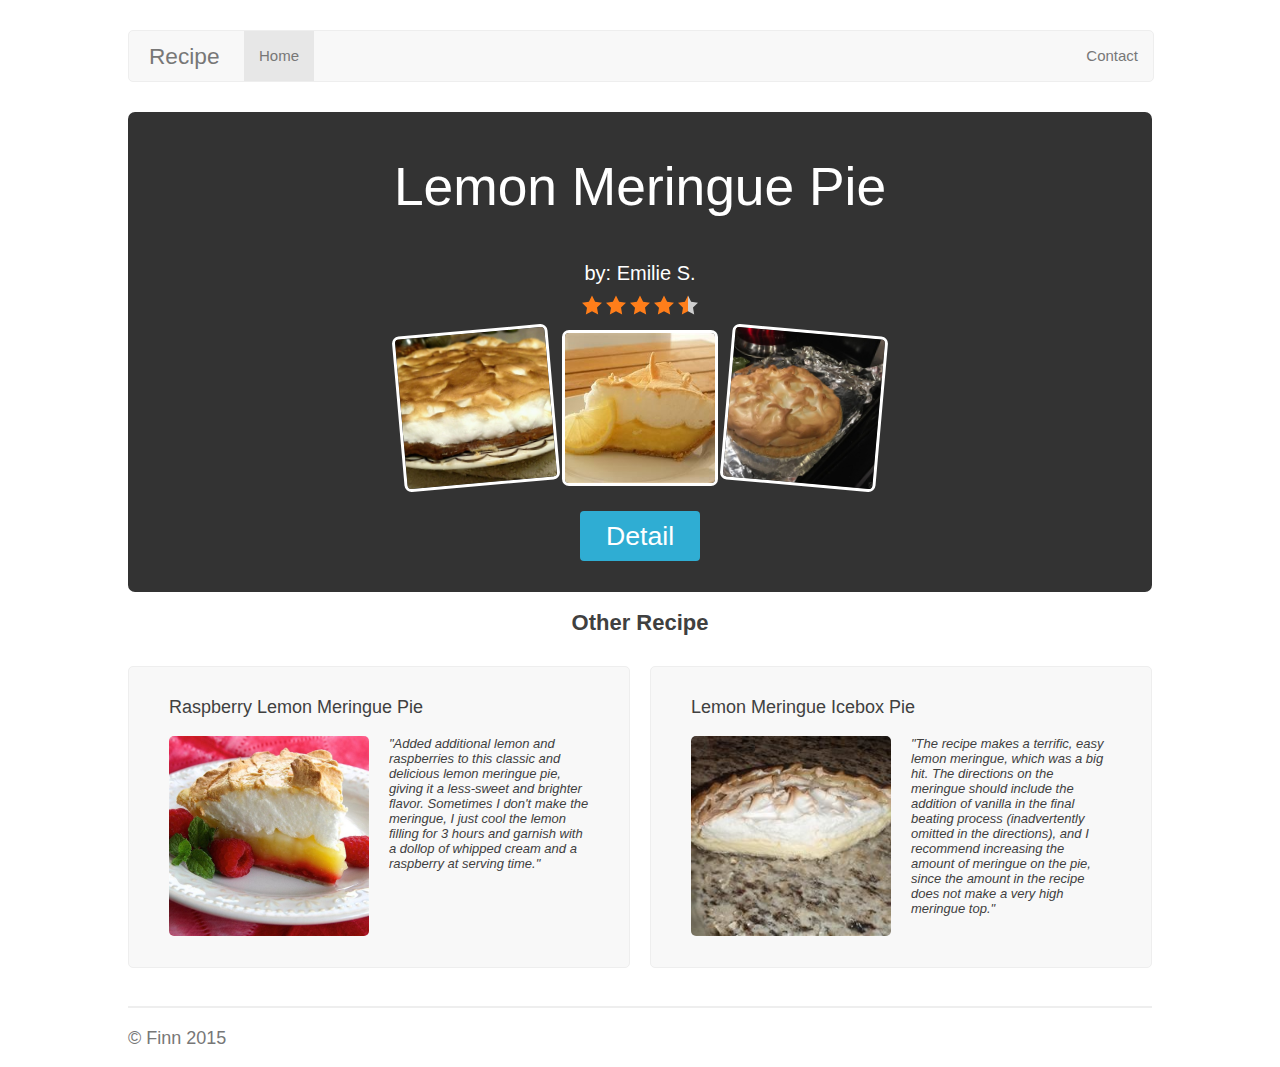
<file: Homework1-Recipe/index.html>
<!DOCTYPE html>
<html>
<head>
	<meta http-equiv="Content-Type" content="text/html; charset=utf-8"/>
	<title>Cooking Time!</title>
	<link rel="stylesheet" type="text/css" href="index.css">
</head>
<body>
	<div class="container">
		<div class="nav">
			<div class="navbar-header">
				Recipe
			</div>
			<ul class="navbar-list">
				<li id="home" class="active">Home</li>
				<li id="contact"><a href="http://www.weibo.com/2082859582/">Contact</a></li>
			</ul>
		</div>

		<div class="jumbotron">
			<p class="head">Lemon Meringue Pie</p>
			<p class="content">by: Emilie S.</p>
			<div class="stars">
				<img src="src/full-star-2015.svg" alt="full-star">
				<img src="src/full-star-2015.svg" alt="full-star">
				<img src="src/full-star-2015.svg" alt="full-star">
				<img src="src/full-star-2015.svg" alt="full-star">
				<img src="src/half-star-2015.svg" alt="half-star">
			</div>
			<div class="pic-container">
				<div class="pic">
					<a href="pie.html"><img src="src/pie1.jpg" alt="pie" class="pic1"></a>
					<a href="pie.html"><img src="src/pie2.jpg" alt="pie" class="pic2"></a>
					<a href="pie.html"><img src="src/pie3.jpg" alt="pie" class="pic3"></a>
				</div>
			</div>
			<a href="pie.html" class="button">
				Detail
			</a>
		</div>

		<h2>Other Recipe</h2>

		<div class="other-recipe-container">
			<div class="other-recipe" id="left-other">
				<div class="content">
					<p>Raspberry Lemon Meringue Pie</p>
					<img src="src/pie4.jpg" alt="pie">
					<div class="comment">"Added additional lemon and raspberries to this classic and delicious lemon meringue pie, giving it a less-sweet and brighter flavor. Sometimes I don't make the meringue, I just cool the lemon filling for 3 hours and garnish with a dollop of whipped cream and a raspberry at serving time."</div>
				</div>
			</div>
			<div class="other-recipe" id="right-other">
				<div class="content">
					<p>Lemon Meringue Icebox Pie</p>
					<img src="src/pie5.jpg" alt="pie">
					<div class="comment">"The recipe makes a terrific, easy lemon meringue, which was a big hit. The directions on the meringue should include the addition of vanilla in the final beating process (inadvertently omitted in the directions), and I recommend increasing the amount of meringue on the pie, since the amount in the recipe does not make a very high meringue top."
					</div>
				</div>
			</div>
		</div>

		<hr class="line">
		<p id="copyright">© Finn 2015</p>
	</div>
</body>
</html>
</file>
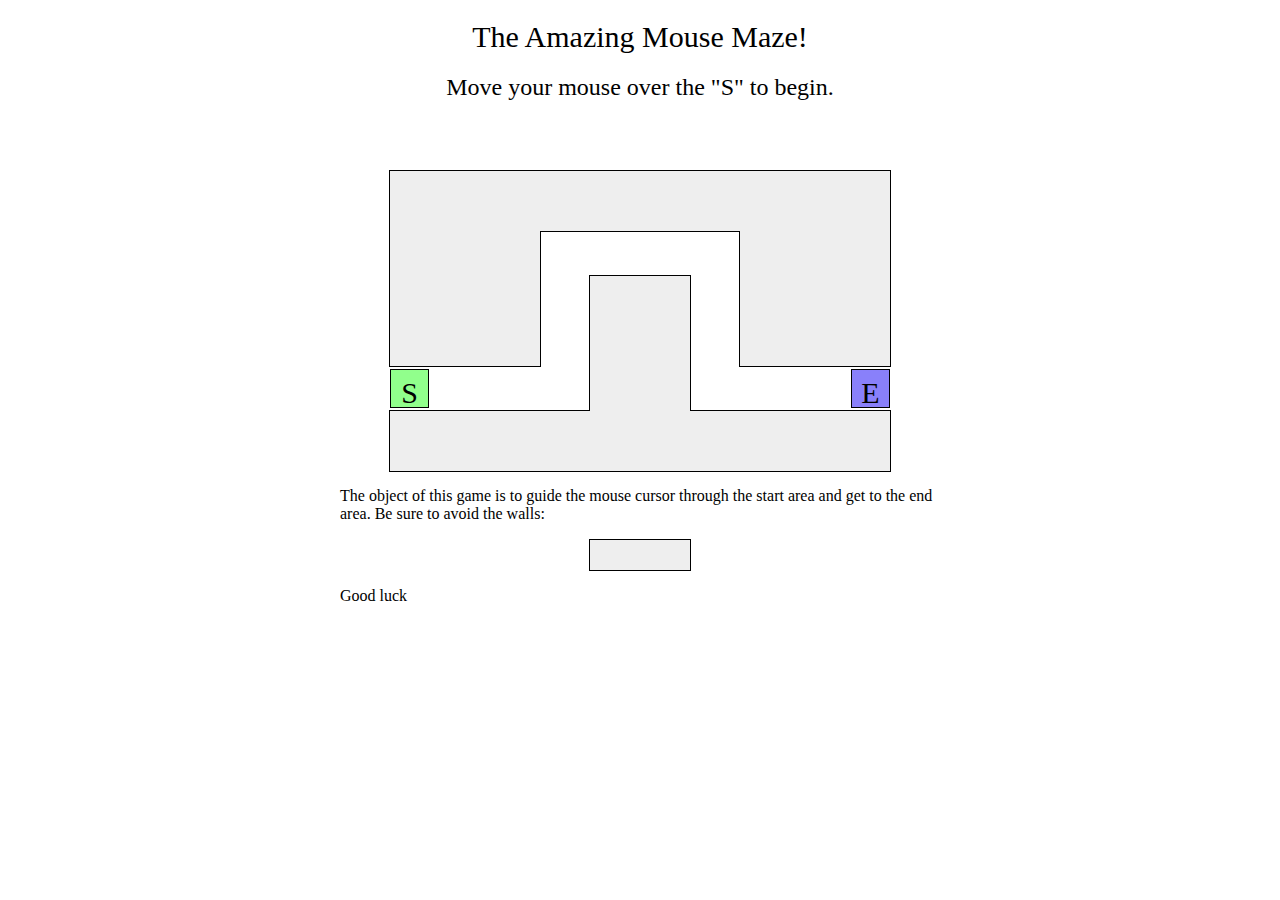
<file: Homework5-game1/index.html>
<!DOCTYPE html>
<html>
<head>
	<link rel="stylesheet" type="text/css" href="style.css">
	<script type="text/javascript" src="move.js"></script>
	<title>Maze!</title>
</head>
<body>
	<div class="container">
		<h1>The Amazing Mouse Maze!</h1>
		<h2>Move your mouse over the "S" to begin.</h2>
		<div id="show-div">
			<span id="show"></span>
		</div>
		<div class="maze" id="maze">
			<div id="start-div">S</div>
			<div id="end-div">E</div>
			<div id="left-top-div" class="wall"></div>
			<div id="mid-top-div" class="wall"></div>
			<div id="right-top-div" class="wall"></div>
			<div id="left-bottom-div" class="wall"></div>
			<div id="mid-bottom-div" class="wall"></div>
			<div id="mid-bottom-bottom-div" class="wall"></div>
			<div id="right-bottom-div" class="wall"></div>
			<div id="testCheated"></div>
		</div>
		<div class="info">
			<p>The object of this game is to guide the mouse cursor through the start area and 	get to the end area. Be sure to avoid the walls:</p>
			<div id="example-div"></div>
			<p>Good luck</p>
		</div>
	</div>
</body>
</html>
</file>
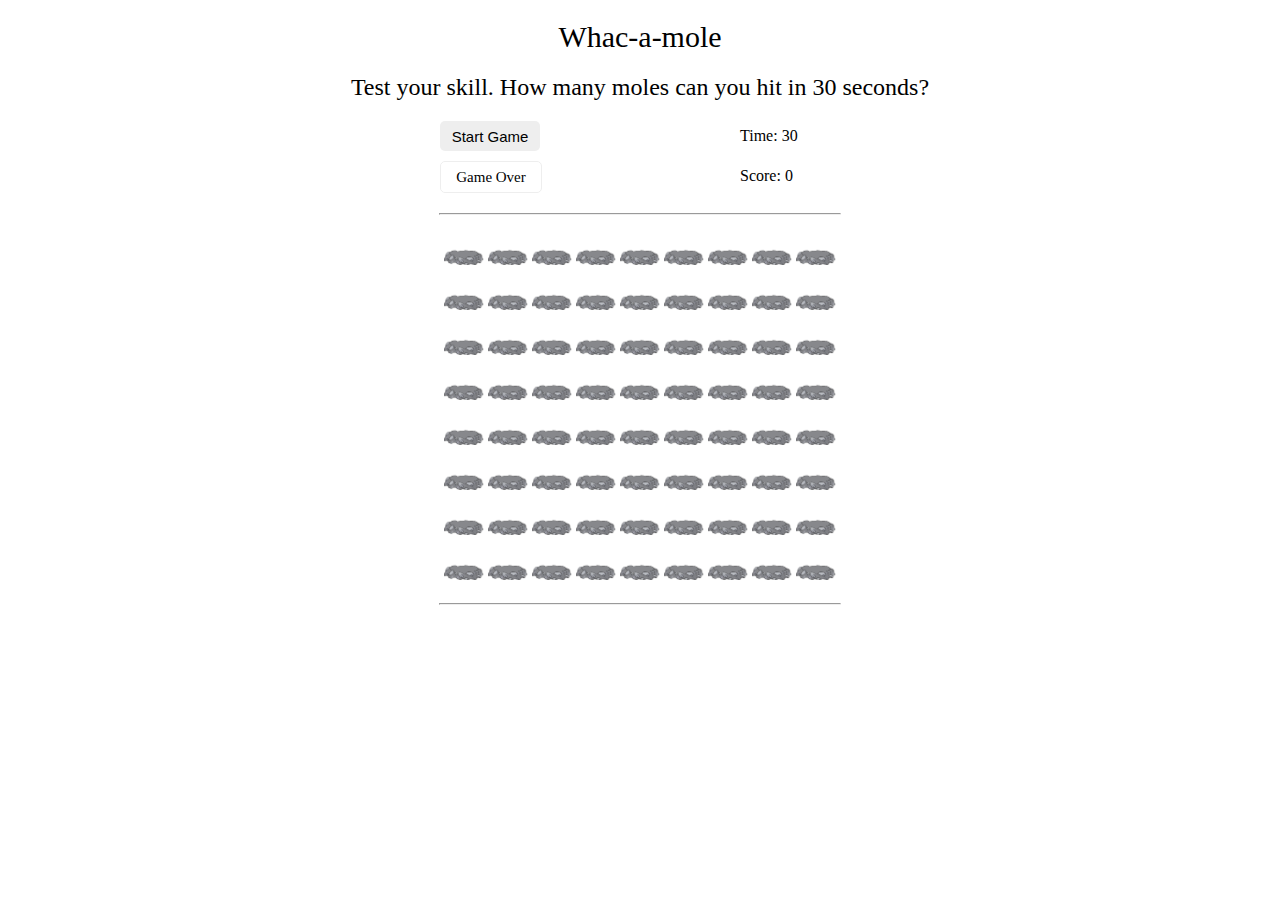
<file: Homework5-game2/index.html>
<!DOCTYPE html>
<html>
<head>
	<link rel="stylesheet" type="text/css" href="style.css">
	<script type="text/javascript" src="hit.js"></script>
	<title>Hit</title>
</head>
<body>
	<div class="container">
		<h1>Whac-a-mole</h1>
		<h2>Test your skill. How many moles can you hit in 30 seconds?</h2>
		<div class="row">
			<button id="start">Start Game</button>
			<div class="">Time: <span id="time">30</span></div>
		</div>
		<div class="row">
			<div id="state">Game Over</div>
			<div class="">Score: <span id="score">0</span></div>
		</div>
		<hr class="line" />
		<div id="ground">
		</div>
		<hr class="line" />
	</div>
</body>
</html>
</file>
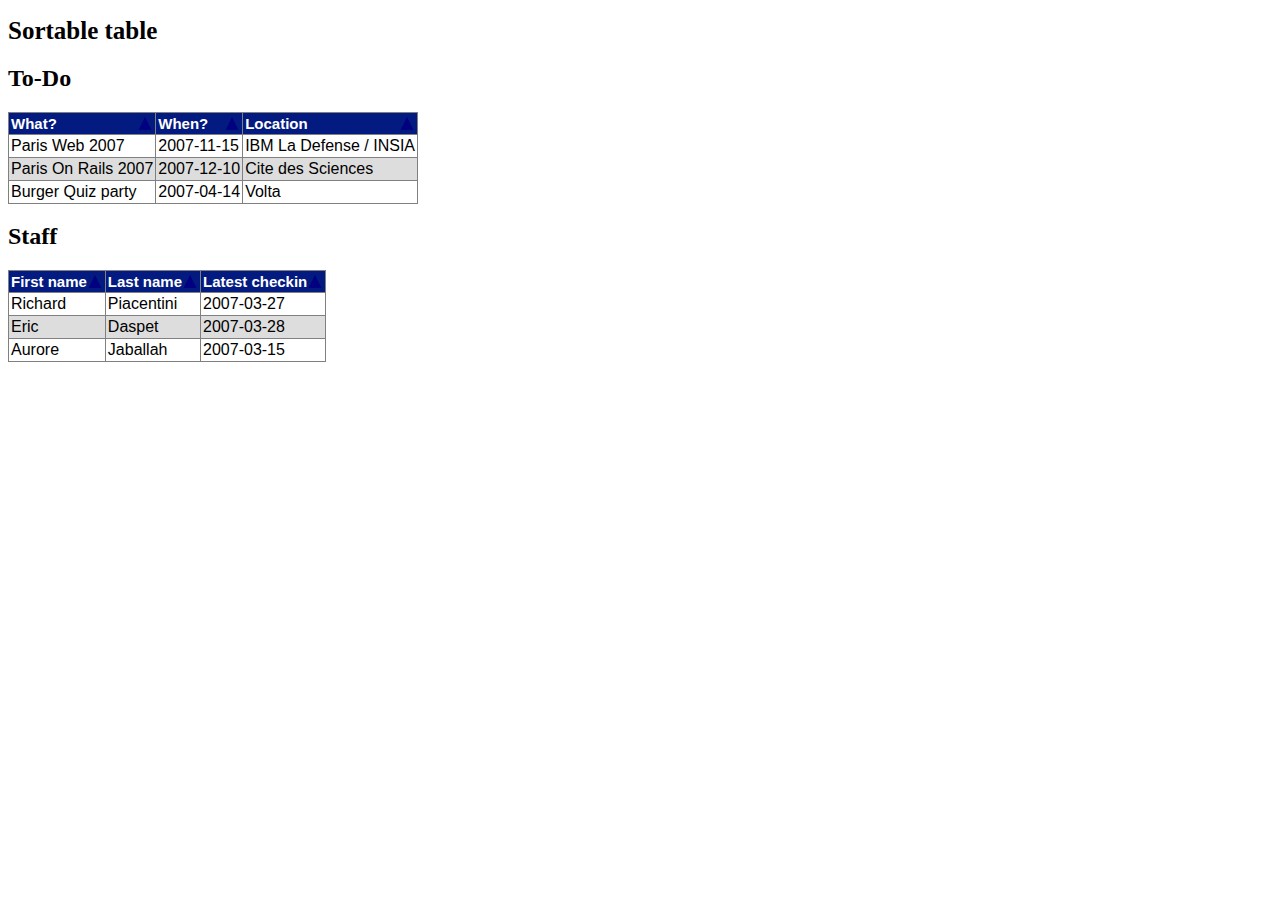
<file: Homework8-SortTable/table-sorter/index.html>
<!DOCTYPE html PUBLIC "-//W3C//DTD XHTML 1.0 Strict//EN"
 "http://www.w3.org/TR/xhtml1/DTD/xhtml1-strict.dtd">
<html xmlns="http://www.w3.org/1999/xhtml" lang="en-US" xml:lang="en-US">
<head>
    <meta http-equiv="Content-Type" content="text/html; charset=utf-8" />
    <title>Sortable table</title>
    <link rel="stylesheet" type="text/css" href="sorter.css" />
    <script type="text/javascript" src="js/jquery.js"></script>
    <script type="text/javascript" src="js/lodash.js"></script>
    <script type="text/javascript" src="js/sort.js"></script>
</head>
<body>
<h1>Sortable table</h1>

<h2>To-Do</h2>

<table id="todo">
    <thead>
        <tr>
            <th>What?<img src="ascend.png" class="scend"></th>
            <th>When?<img src="ascend.png" class="scend"></th>
            <th>Location<img src="ascend.png" class="scend"></th>
        </tr>
    </thead>
    <tbody>
        <tr>
            <td>Paris Web 2007</td>
            <td>2007-11-15</td>
            <td>IBM La Defense / INSIA</td>
        </tr>
        <tr class="alternate">
            <td>Paris On Rails 2007</td>
            <td>2007-12-10</td>
            <td>Cite des Sciences</td>
        </tr>
        <tr>
            <td>Burger Quiz party</td>
            <td>2007-04-14</td>
            <td>Volta</td>
        </tr>
    </tbody>
</table>

<h2>Staff</h2>

<table id="staff">
    <thead>
        <tr>
            <th>First name<img src="ascend.png" class="scend"></th>
            <th>Last name<img src="ascend.png" class="scend"></th>
            <th>Latest checkin<img src="ascend.png" class="scend"></th>
        </tr>
    </thead>
    <tbody>
        <tr>
            <td>Richard</td>
            <td>Piacentini</td>
            <td>2007-03-27</td>
        </tr>
        <tr class="alternate">
            <td>Eric</td>
            <td>Daspet</td>
            <td>2007-03-28</td>
        </tr>
        <tr>
            <td>Aurore</td>
            <td>Jaballah</td>
            <td>2007-03-15</td>
        </tr>
    </tbody>
</table>

</body>
</html>
</file>
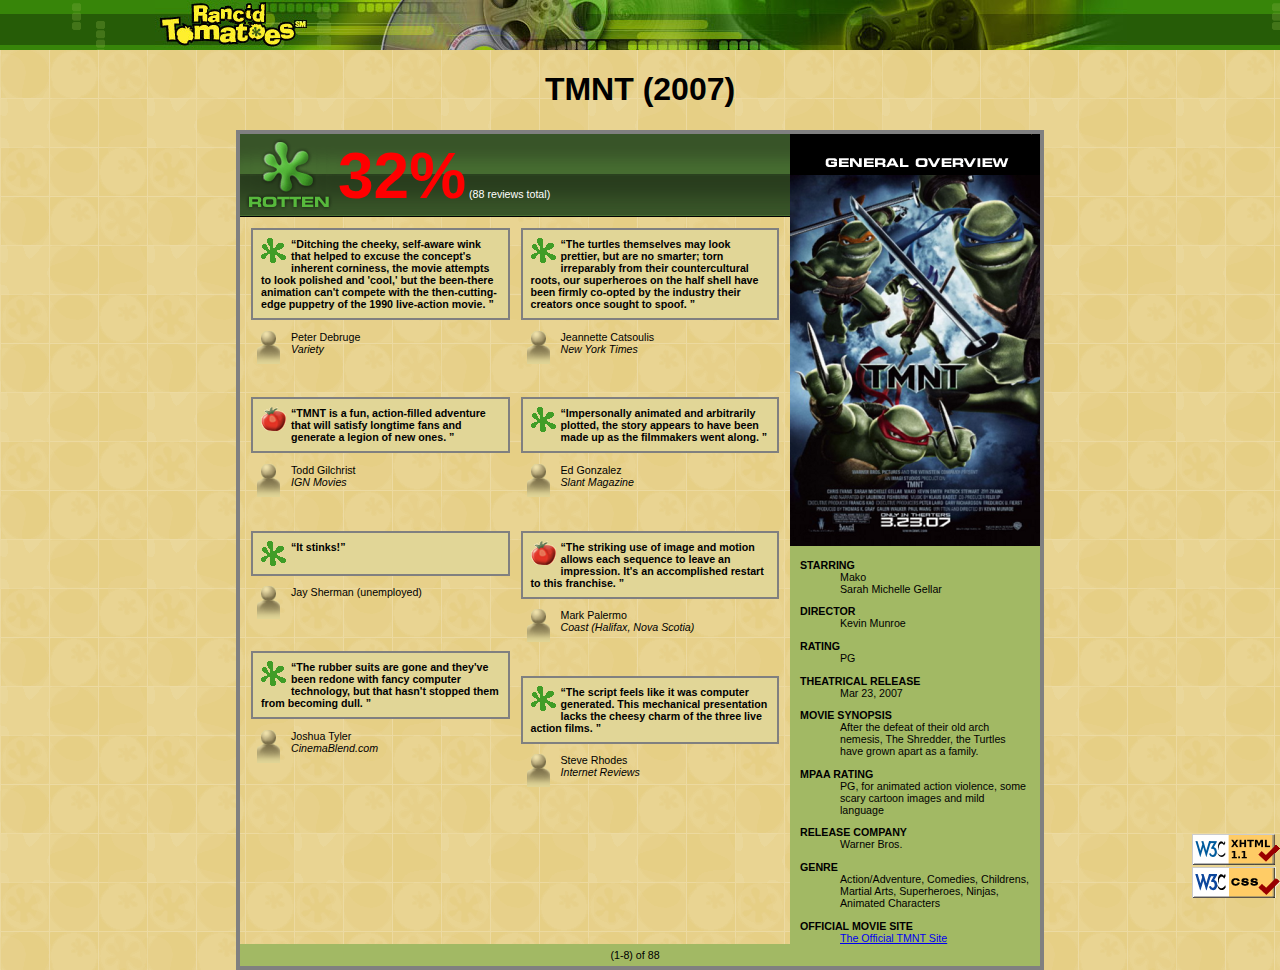
<file: Homework2-Movie/tmnt.html>
<!DOCTYPE html>
<html>
	<head>
		<meta charset="utf-8" />
		<title>TMNT - Rancid Tomatoes</title>
		<meta http-equiv="Content-Type" content="text/html; charset=utf-8" />
		<link href="movie.css" type="text/css" rel="stylesheet" />
		<link rel="Shortcut Icon" href="src/rotten.gif">
	</head>

	<body>
		<div class="banner">
			<img src="src/banner.png" alt="Rancid Tomatoes" />
		</div>

		<h1 class="main-heading">TMNT (2007)</h1>
		
		<div class="container">
			<div class="overview-container">
				<div>
					<img src="src/generaloverview.png" alt="general overview" />
				</div>
				<div class="content">
					<dl>
						<dt>STARRING</dt>
						<dd>Mako <br /> Sarah Michelle Gellar</dd>
			
						<dt>DIRECTOR</dt>
						<dd>Kevin Munroe</dd>
			
						<dt>RATING</dt>
						<dd>PG</dd>
			
						<dt>THEATRICAL RELEASE</dt>
						<dd>Mar 23, 2007</dd>
			
						<dt>MOVIE SYNOPSIS</dt>
						<dd>After the defeat of their old arch nemesis, The Shredder, the Turtles have grown apart as a family.</dd>
			
						<dt>MPAA RATING</dt>
						<dd>PG, for animated action violence, some scary cartoon images and mild language</dd>
			
						<dt>RELEASE COMPANY</dt>
						<dd>Warner Bros.</dd>
			
						<dt>GENRE</dt>
						<dd>Action/Adventure, Comedies, Childrens, Martial Arts, Superheroes, Ninjas, Animated Characters</dd>
			
						<dt>OFFICIAL MOVIE SITE</dt>
						<dd><a href="http://www.tmnt.com/">The Official TMNT Site</a></dd>
					</dl>
				</div>
			</div>
			<div class="rotten-container">
				<div class="heading">
					<img src="src/rottenbig.png" alt="Rotten" />
					<span class="content"><span class="red-bold-48pt">32%</span> (88 reviews total)</span>
				</div>
				<div class="col-left">
					<div class="review-container">		
						<p class="quote-box">
							<img src="src/rotten.gif" alt="Rotten" />
							<q class="quote">Ditching the cheeky, self-aware wink that helped to excuse the concept's inherent corniness, the movie attempts 	to look polished 	and 		'cool,' but the been-there animation can't compete with the then-cutting-edge puppetry of the 	1990 live-action movie.
							</q>
						</p>
						<p class="reviewer">
							<img src="src/critic.gif" alt="Critic" />
							<span class="name">Peter Debruge <br /></span>
							<span class="publication">Variety</span>
						</p>
					</div>
	
					<div class="review-container">
						<p class="quote-box">
							<img src="src/fresh.gif" alt="Fresh" />
							<q class="quote">TMNT is a fun, action-filled adventure that will satisfy longtime fans and generate a legion of new ones.
							</q>
						</p>
						<p class="reviewer">
							<img src="src/critic.gif" alt="Critic" />
							<span class="name">Todd Gilchrist <br /></span>
							<span class="publication">IGN Movies</span>
						</p>
					</div>
	
					<div class="review-container">
						<p class="quote-box">
							<img src="src/rotten.gif" alt="Rotten" />
							<q class="quote">It stinks!</q>
						</p>
						<p class="reviewer">
							<img src="src/critic.gif" alt="Critic" />
							<span class="name">Jay Sherman (unemployed)</span>
						</p>
					</div>
	
					<div class="review-container">
						<p class="quote-box">
							<img src="src/rotten.gif" alt="Rotten" />
							<q class="quote">The rubber suits are gone and they've been redone with fancy computer technology, but that hasn't stopped them 	from becoming dull.
							</q>
						</p>
						<p class="reviewer">
							<img src="src/critic.gif" alt="Critic" />
							<span class="name">Joshua Tyler <br /></span>
							<span class="publication">CinemaBlend.com</span>
						</p>
					</div>
				</div>	
				<div class="col-right">
					<div class="review-container">
						<p class="quote-box">
							<img src="src/rotten.gif" alt="Rotten" />
							<q class="quote">The turtles themselves may look prettier, but are no smarter; torn irreparably from their countercultural 	roots, our superheroes 	on 	the 	half shell have been firmly co-opted by the industry their creators once sought to spoof.
							</q>
						</p>
						<p class="reviewer">
							<img src="src/critic.gif" alt="Critic" />
							<span class="name">Jeannette Catsoulis <br /></span>
							<span class="publication">New York Times</span>
						</p>
					</div>
	
					<div class="review-container">
						<p class="quote-box">
							<img src="src/rotten.gif" alt="Rotten" />
							<q class="quote">Impersonally animated and arbitrarily plotted, the story appears to have been made up as the filmmakers went 	along.
							</q>
						</p>
						<p class="reviewer">
							<img src="src/critic.gif" alt="Critic" />
							<span class="name">Ed Gonzalez <br /></span>
							<span class="publication">Slant Magazine</span>
						</p>
					</div>
	
					<div class="review-container">
						<p class="quote-box">
							<img src="src/fresh.gif" alt="Fresh" />
							<q class="quote">The striking use of image and motion allows each sequence to leave an impression. It's an accomplished restart 	to this franchise.
							</q>
						</p>
						<p class="reviewer">
							<img src="src/critic.gif" alt="Critic" />
							<span class="name">Mark Palermo <br /></span>
							<span class="publication">Coast (Halifax, Nova Scotia)</span>
						</p>
					</div>
	
					<div class="review-container">
						<p class="quote-box">
							<img src="src/rotten.gif" alt="Rotten" />
							<q class="quote">The script feels like it was computer generated. This mechanical presentation lacks the cheesy charm of the 	three live action 	films.
							</q>
						</p>
						<p class="reviewer">
							<img src="src/critic.gif" alt="Critic" />
							<span class="name">Steve Rhodes <br /></span>
							<span class="publication">Internet Reviews</span>
						</p>
					</div>
				</div>
			</div>
			<p class="page">(1-8) of 88</p>
		</div>
		
		<div class="w3c">
			<a href="http://validator.w3.org/check/referer"><img src="src/w3c-xhtml.png" alt="Valid XHTML 1.1" /></a> <br />
			<a href="http://jigsaw.w3.org/css-validator/check/referer"><img src="src/w3c-css.png" alt="Valid CSS!" /></a>
		</div>
		
	</body>
</html>
</file>
<file: Homework1-Recipe/index.css>
body {
	color: #404040;
	font-size: 11pt;
	font-family: 'Century Gothic', Verdana, sans-serif;
}

.container {
  padding-right: 15px;
  padding-left: 15px;
  margin-right: auto;
  margin-left: auto;
  width: 1024px;
}

.nav {
	height: 50px;
	margin: 30px auto;
	width: 1024px;
	border-radius: 5px;
	border: 1px solid #EEEEEE;
	background-color: #F8F8F8;
}

.navbar-header {
	text-indent: 20px;
	line-height: 50px;
	font-size: 17pt;
	font-family: 'Century Gothic', Verdana, sans-serif;
	color: #777;
	width: 115px;
	float: left;
}

.navbar-list {
	padding-left: 115px;
	margin: 0;
	list-style-type: none;
	line-height: 50px;
	font-size: 15px;
}

.navbar-list li {
	width: auto;
	padding-left: 15px;
	padding-right: 15px;
	float: left;
	color: #777;
}

#home:hover {
	cursor: pointer;
	color: #000000;
}

#contact a:hover {
	cursor: pointer;
	color: #EA726F;
}

#contact a {
	color: #777;
	text-decoration: none;
	display: block;
}
.navbar-list .active {
	background-color: #E7E7E7;
}

#contact {
	float: right;
}

.line {
	border: 1px solid #EEEEEE;
	margin-top: 40px;
	margin-bottom: 20px;
}

.jumbotron {
	height: 480px;
	background-color: #333;
	border-radius: 7px;
	text-align: center;
}

.jumbotron .head {
	color: #fff;
	line-height: 150px;
	font-size: 40pt;
	font-family: 'Comic Sans MS', 'Century Gothic', Verdana, sans-serif;
	font-weight: normal;
	margin: 0px;
}

.jumbotron .content {
	color: #fff;
	font-size: 15pt;
	font-family: 'Comic Sans MS', 'Century Gothic', Verdana, sans-serif;
	font-weight: normal;
	margin: 0px;
}

.jumbotron .pic-container {
	margin-top: 10px;
	margin-left: auto;
	margin-right: auto;
	width: auto;
	clear: both;
}

.jumbotron .pic img{
	border: solid 3px white;
	border-radius: 7px;
	width: 150px;
	height: auto;
	margin: 2px;
	-webkit-transition: all ease-in 0.3s;
    -moz-transition: all ease-in 0.3s;
    -ms-transition: all ease-in 0.3s;
    -o-transition: all ease-in 0.3s;
    transition: all ease-in 0.3s;
}

.jumbotron .pic img:hover {
	box-shadow: 15px 15px 20px rgba(50, 50, 50, 0.4);
    transform: rotate(0deg) scale(1.20);
    -webkit-transform: rotate(0deg) scale(1.20);
    -webkit-transition: all ease-in 0.3s;
    -moz-transition: all ease-in 0.3s;
    -ms-transition: all ease-in 0.3s;
    -o-transition: all ease-in 0.3s;
    transition: all ease-in 0.3s;
    z-index: 2;
}


.pic1{
    transform: rotate(-5deg);
    -webkit-transform: rotate(-5deg);
    -moz-transform: rotate(-5deg);
    -ms-transform: rotate(-5deg);
    -o-transform: rotate(-5deg);
}


.pic3{
    transform: rotate(5deg);
    -webkit-transform: rotate(5deg);
    -moz-transform: rotate(5deg);
    -ms-transform: rotate(5deg);
    -o-transform: rotate(5deg);
}


.jumbotron .stars {
	margin-top: 10px;
	margin-left: auto;
	margin-right: auto;
}

.jumbotron .button {
	min-height: 50px;
	line-height: 50px;
	display: block;
	color: white;
	width: 120px;
	border-radius: 4px;
	margin-left: auto;
	margin-right: auto;
	background-color: #2FADD3;
	margin-top: 20px;
	font-size: 20pt;
	font-family: 'Comic Sans MS', Helvetica, 'Century Gothic', Verdana, sans-serif;
	text-align: center;
	text-decoration: none;
}

.jumbotron .button:hover {
	cursor: pointer;
	background-color: #2891B1;
}

h2 {
	text-align: center;
}

.other-recipe-container {
	margin-top: 30px;
	width: auto;
	height: 300px;
}

.other-recipe {
	border: 1px solid #EEEEEE;
	background-color: #F8F8F8;
	width: 500px;
	height: 300px;
	border-radius: 5px;
}

#left-other {
	float: left;
}

.other-recipe .content {
	margin: 30px 40px;
	font-size: 18px;
}

.other-recipe .comment {
	width: 200px;
	float: right;
	font-size: 13px;
	font-style: italic;
}

.other-recipe .content img{
	border-radius: 5px;
	width: 200px;
	float: left;
}

#right-other {
	float: right;
}

#copyright {
	font-size: 18px;
	color: #777;
}
</file>
<file: Homework5-game1/style.css>
body {
	/*cursor: url('img/blueMouse.cur'), default;*/
	font-family: 'Century Gothic', serif;
	margin: 0;
	padding: 0;
}

h1 {
	font-size: 30px;
	font-weight: normal;
}

h2 {
	font-size: 24px;
	font-weight: normal;
	margin-bottom: 10px; 
}

#show-div {
	text-align: center;
	height: 30px;
	margin: 20px;
}

.show {
	font-size: 24px;
	font-weight: normal;
}

.container {
	text-align: center;
	margin-left: auto;
	margin-right: auto;
	width: 1024px;
	background-color: #fff;
}

.maze {
	position: relative;
	margin-left: auto;
	margin-right: auto;
	height: 300px;
	width: 500px;
}

.maze:hover {
	cursor: pointer;
}

#example-div {
	background-color: #EEE;
	margin-left: auto;
	margin-right: auto;
	width: 100px;
	height: 30px;
	border: 1px solid black;
}

.container p {
	text-align: left;
}

.wall {
	background-color: #EEE;
}

.red-wall {
	background-color: #FD3636;
}

#start-div {
	-moz-user-select:none;/*火狐*/
	-webkit-user-select:none;/*webkit浏览器*/
	-ms-user-select:none;/*IE10*/
	-khtml-user-select:none;/*早期浏览器*/
	user-select:none;
	/*cursor: url('img/blueMouse.cur'), default;*/
	line-height: 45px;
	font-size: 30px;
	position: absolute;
	top: 198px;
	left: 0;
	height: 37px;
	width: 37px;
	border: 1px solid black;
	background-color: #91FF8C;
}

#end-div {
	-moz-user-select:none;/*火狐*/
	-webkit-user-select:none;/*webkit浏览器*/
	-ms-user-select:none;/*IE10*/
	-khtml-user-select:none;/*早期浏览器*/
	user-select:none;
	line-height: 45px;
	font-size: 30px;
	position: absolute;
	top: 198px;
	right: 0;
	height: 37px;
	width: 37px;
	border: 1px solid black;
	background-color: #8980FA;
}

#left-top-div {
	position: absolute;
	top: 0;
	left: 0;
	width: 30%;
	height: 65%;
	border: 1px solid black;
	margin: -1px;
}

#mid-top-div {
	position: absolute;
	top: 0;
	left: 30%;
	width: 40%;
	height: 20%;
	border-top: 1px solid black;
	margin-top: -1px;
	border-bottom: 1px solid black;
	margin-bottom: -1px;
	z-index: 1;
}

#right-top-div {
	position: absolute;
	right: 0;
	top: 0;
	width: 30%;
	height: 65%;
	border: 1px solid black;
	margin: -1px;
	z-index: 0;
}

#left-bottom-div {
	position: absolute;
	bottom: 0;
	left: 0;
	width: 40%;
	height: 20%;
	border: 1px solid black;
	margin: -1px;
	border-right: 0 solid black;
	margin-right: 0px;
}

#mid-bottom-div {
	position: absolute;
	bottom: 20%;
	left: 40%;
	width: 20%;
	height: 45%;
	border: 1px solid black;
	margin: -1px;
	border-bottom: 0 solid black;
	margin-bottom: 0;
}

#mid-bottom-bottom-div {
	position: absolute;
	bottom: 0;
	left: 40%;
	width: 20%;
	height: 20%;
	border-bottom: 1px solid black;
	margin-bottom: -1px;
}

#right-bottom-div {
	position: absolute;
	bottom: 0;
	left: 60%;
	width: 40%;
	height: 20%;
	border: 1px solid black;
	margin: -1px;
	border-left: 0 solid black;
	margin-left: 0;
}


#testCheated {
	position: absolute;
	left: 40%;
	top: 20%;
	width: 1px;
	height: 15%;
	background-color: #fff;
	opacity: 0;
}

.info {
	margin-left: auto;
	margin-right: auto;
	width: 600px;
}
</file>
<file: Homework5-game2/style.css>
body {
	padding: 0;
	margin: 0;
	font-family: 'Century Gothic', serif;
}

h1 {
	font-size: 30px;
	font-weight: normal;
}

h2 {
	font-size: 24px;
	font-weight: normal;
}

.container {
	-moz-user-select:none;/*火狐*/
	-webkit-user-select:none;/*webkit浏览器*/
	-ms-user-select:none;/*IE10*/
	-khtml-user-select:none;/*早期浏览器*/
	user-select:none;
	cursor: url(img/bang.cur), default;
	text-align: center;
	margin-left: auto;
	margin-right: auto;
	width: 800px;
	background-color: #fff;
}

.container:active {
	cursor: url(img/bang2.cur), default;
}


.row {
	margin-left: auto;
	margin-right: auto;
	width: 400px;
	overflow: hidden;
	margin-bottom: 10px;
}

.row button {
	float: left;
}

.row div {
	text-align: left;
	line-height: 30px;
	width: 100px;
	float: right;
}

#start {
	font-size: 15px;
	background-color: #eee;
	border-radius: 5px;
	outline: none;
	border: none;
	width: 100px;
	height: 30px;
	/*cursor: url(img/bang.cur), default;*/
}

#start:active {
	background-color: #A7A7A7;
/*	cursor: url(img/bang2.cur), default;*/
}

#state {
	font-size: 15px;
	float: left;
	text-align: center;
	line-height: 30px;
	border: 1px solid #eee;
	border-radius: 5px;
	width: 100px;
	height: 30px;
}

#ground {
	border-radius: 5px;
	margin-left: auto;
	margin-right: auto;
	width: 400px;
	height: auto;
}

.line {
	margin-top: 20px;
	width: 400px;
}

#time {
	margin-right: 10px
}

.mole {
	border: none;
	background: url(img/hole.png);
	background-size: 40px 40px;
	outline: none;
	cursor: url(img/bang.cur), default;
	width: 40px;
	height: 40px;
	margin: 2px;
}

.mole:active {
	cursor: url(img/bang2.cur), default;
}

.active-mole {
	outline: none;
	border: none;
	background: url(img/mouse.gif);
	background-size: 40px 40px;
	cursor: url(img/bang.cur), default;
	width: 40px;
	height: 40px;
	margin: 2px;
	/*background-color: #F44336;*/
}

.active-mole:active {
	cursor: url(img/bang2.cur), default;
}
</file>
<file: Homework8-SortTable/table-sorter/sorter.css>
body {
	font-family: 'Bell MT', serif;
}
h1 {
	font-size: 25px;
}
th {
	-moz-user-select: none;
 	-webkit-user-select: none;
  	user-select: none;
}
table {
  border-collapse:collapse;
}

table, th, td {
  border: 1px solid grey;
}

body th {
	font-family: Arial, serif;
	background-color: #031A80;
	color: #fff;
	font-size: 15px;
	text-align: left;
}

body tr {
	font-family: Arial, serif;
}

th, td {
	padding: 2px;
}


tr.alternate td {
  background-color: #DDDDDD;
}

.selected {
	background-color: #A6AFFC;
}

.scend {
	float: right;
}
</file>
<file: Homework2-Movie/movie.css>
body {
	margin:0 auto;
	font-size: 8pt;
	font-family: Verdana, Tahoma, sans-serif;
	background: url(src/background.png);
}

.banner {
	height: 50px;
	background: url(src/bannerbackground.png);
	text-align: center;
}

.main-heading {
	text-align: center;
	font-size: 24pt;
	font-family: Tahoma, Verdana, sans-serif;
}

.container {
	margin-left: auto;
	margin-right: auto;
	width: 800px;
	border: 4px solid gray;
	overflow: hidden;
}

.overview-container {
	float: right;
	width: 250px;
	background-color: #A2B964;
	font-size: 8pt;
	font-family: Arial, sans-serif; 
}

.overview-container .content {
	padding-left: 10px;
	padding-right: 10px;
}

.overview-container .content dl {
	margin: 0;
}

.overview-container .content dt {
	margin-top: 1em;
	font-weight: bold;
}

.page {
	background-color: #A2B964;
	margin: 0;
	text-align: center;
	width: 100%;
	float: right;
	padding: 5px;
}

.rotten-container {
	float: left;
	width: 550px;
}

.col-left {
	width: 47%;
	float: left;
	padding-top: 2%;
	padding-left: 2%;
	padding-right: 1%;
	overflow: hidden;
}

.col-right {
	width: 47%;
	float: left;
	padding-top: 2%;
	padding-left: 1%;
	padding-right: 2%;
	overflow: hidden;
}
.rotten-container .heading {
	height: 83px;
	background-repeat: repeat-x;
	background: url(src/rottenbackground.png);
}

.rotten-container .heading img {
	float: left;
}

.rotten-container .heading .content {
	margin-top: 5px;
	float: left;
	font-size: 8pt;
	color: white;
}

.rotten-container .heading .content .red-bold-48pt {
	font-size: 48pt;
	color: red;
	font-weight: bold;
}

.rotten-container .review-container {
	float: left;
	width: 100%;
	margin-bottom: 3em;
}

.rotten-container .review-container .quote {
	font-weight: bold;
	font-size: 8pt;
}

.rotten-container .review-container .quote-box {
	background-color: #E1D697;
	border: 2px solid gray;
	padding: 8px;
	margin: 0;
	overflow: hidden;
}

.rotten-container .review-container .quote-box img {
	float: left;
	margin-right: 5px;
}

.reviewer img {
	float: left;
	margin-right: 5px;
}

.reviewer .publication {
	font-style: italic;
}

.w3c {
	position: fixed;
	bottom: 0px;
	right: 0px;
}
</file>
